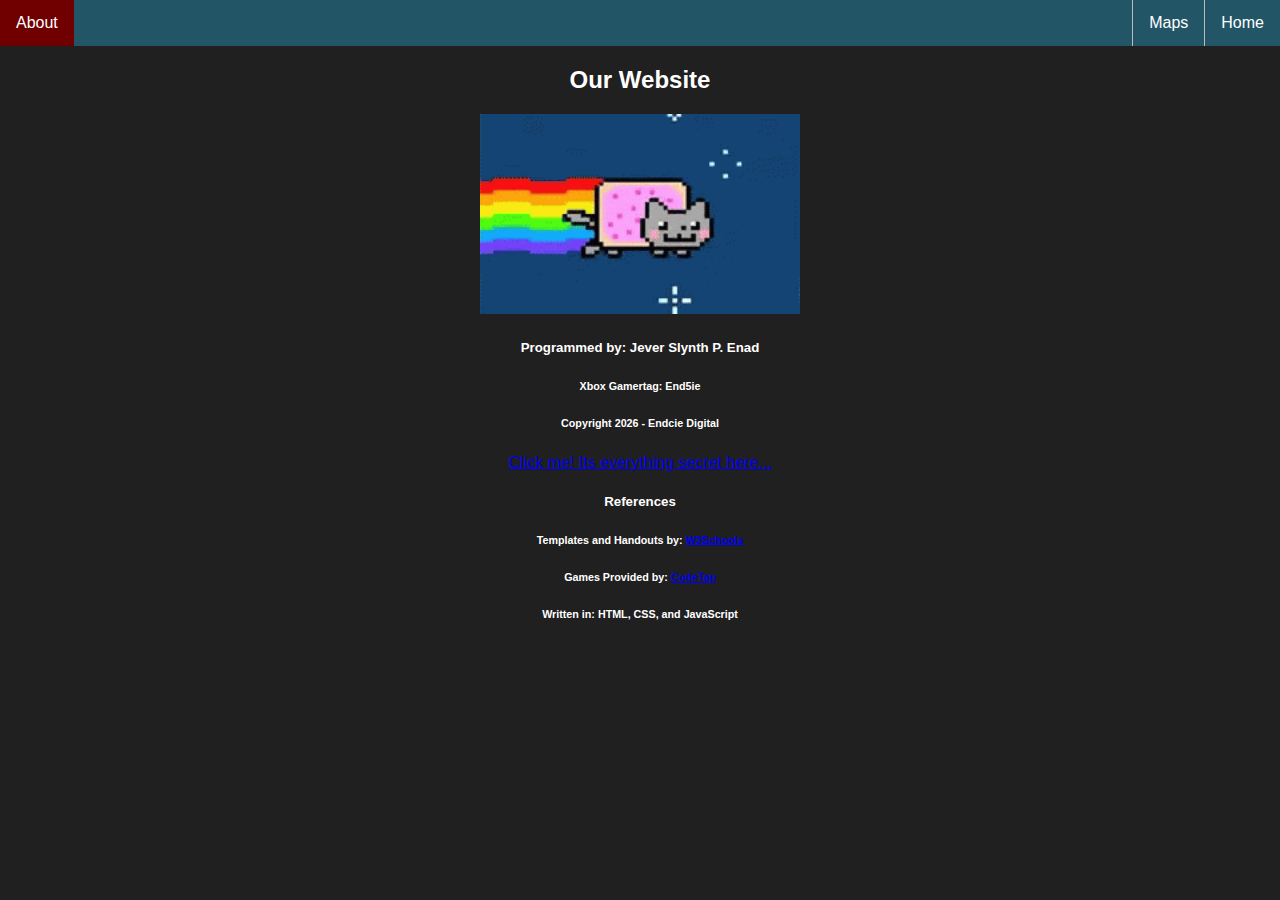
<file: about.html>
<!DOCTYPE html>
<html>
<head>
 <meta name="viewport" content="width=device-width, initial-scale=1.0">
 <link rel="stylesheet" href="styles/body.css">
 <link rel="stylesheet" href="styles/modal.css">
 <title>About - Endcie Digital</title>
</head>
<body>
 
<div id="main-content">
<div class="navbar">
  <a onclick="location.href='index.html'">Home</a>
  <a id="openDialog1">Maps</a>
     <button class="dropbtn" id="open-drawer">About</button>
     <div class="hub-overlay" id="nav-overlay"></div>
     <div id="nav-drawer" class="drawer">
       <button class="nav-close" id="close-drawer">X</button>
       <a onclick="location.href='index.html'">Home</a>
       <a onclick="location.href='articles.html'">Almanac</a>
       <a onclick="location.href='games.html'">Games</a>
       <a onclick="location.href='calendar.html'">Calendar</a>
       <a onclick="location.href='about.html'">About</a>
    </div>
 </div>
  
 <center>
  <h2>Our Website</h2>
  <img src="images/nyan-cat.gif" alt="nyan_cat" style="width:320px;height:200px;">
  <h5>Programmed by: Jever Slynth P. Enad</h5>
  <h6>Xbox Gamertag: End5ie</h6>
  <h6>Copyright 2026 - Endcie Digital</h6>
  <a href="#" id="openDialog2">Click me! Its everything secret here...</a>
  <h5>References</h5>
  <h6>Templates and Handouts by: <a href="https://w3schools.com">W3Schools</a></h6>
  <h6>Games Provided by: <a href="https://codetap.org">CodeTap</a></h6>
  <h6>Written in: HTML, CSS, and JavaScript</h6>
  </center>

<div class="overlay" id="dialog1" style="display:none">
  <div class="info-content" style="height:150px;">
    <h3>Leaving to Google Maps</h3>
    <p style="font-size:15px">Google Maps will open as a Web. You can go back anytime.</p>
    <center>
  <button class="button button1" onclick="window.open('https://www.google.com/maps'), location.href='about.html'">Continue</button>
  <button class="button button1" id="closeDialog1">Back</button>
    </center>
  </div>
</div>
   
<div class="overlay" id="dialog2">
  <div class="info-content" style="height:225px;">
    <h3>Caution: Unauthorized Links</h3>
    <p>The link you clicked is not affiliated by Endcie Digital or UpDesktop Publishing. Continue anyway?</p>
    <p>Link: https://youtu.be/dQw4w9WgXcQ?si=2C1ZqNWRHN_AVzMy</p>
    <p></p>
    <center>
  <button class="button button1" onclick="window.open('https://youtu.be/dQw4w9WgXcQ?si=2C1ZqNWRHN_AVzMy'), location.href='about.html'">Yes</button>
  <button class="button button1" id="closeDialog2">No</button>
    </center>
  </div>
</div>

<div class="disconnection" id="disconnect-screen">
        <div class="offline-content">
            <h3>You're offline</h3>
            <h6>Please try again later</h6>
        </div>
    </div>
   
<script type="text/javascript" src="scripts/modal.js"></script>
<script src="scripts/disconnection.js"></script>
<script type="text/javascript" src="scripts/drawer.js"></script>


</body></html>
</file>
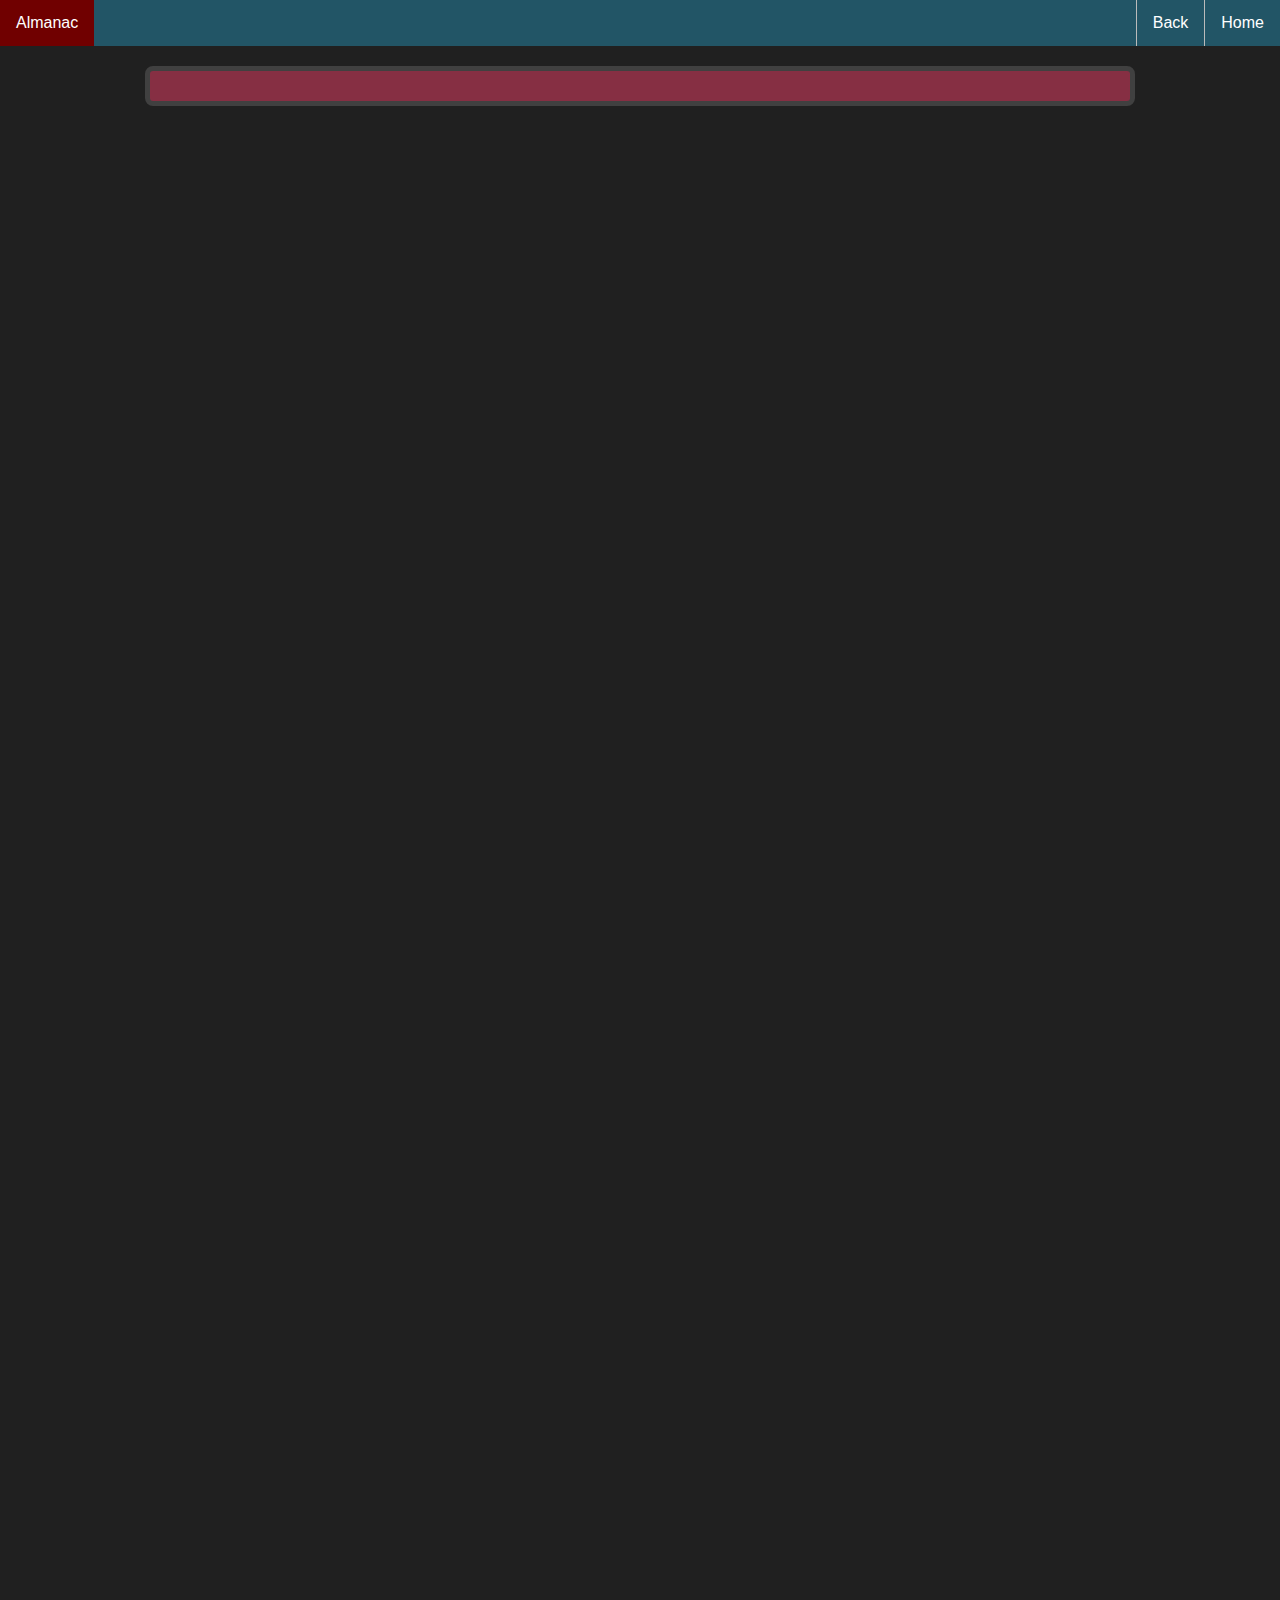
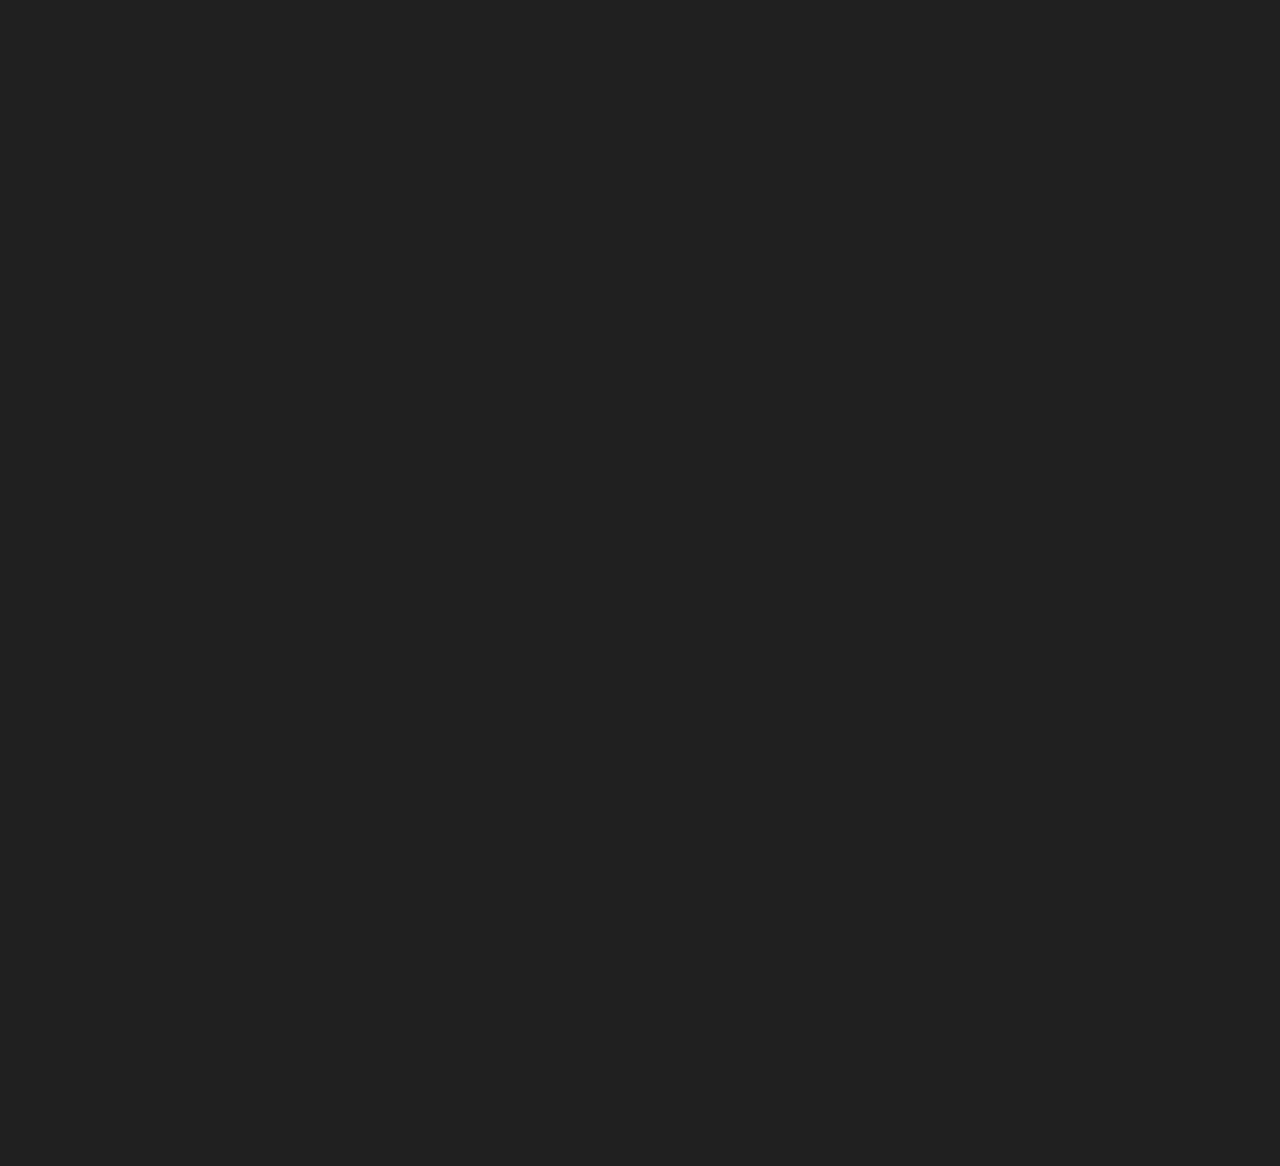
<file: almanac1.html>
<!DOCTYPE html>
<html>
<head>
  <meta name="viewport" content="width=device-width, initial-scale=1.0">
  <link rel="stylesheet" href="styles/body.css">
  <link rel="stylesheet" href="styles/news.css">
  <title>Climate Change - Endcie Digital</title>
</head>
<body>
  
<div id="main-content">
<div class="navbar">
  <a onclick="location.href='index.html'">Home</a>
  <a onclick="location.href='articles.html'">Back</a>
     <button class="dropbtn" id="open-drawer">Almanac</button>
     <div class="hub-overlay" id="nav-overlay"></div>
     <div id="nav-drawer" class="drawer">
       <button class="nav-close" id="close-drawer">X</button>
       <a onclick="location.href='index.html'">Home</a>
       <a onclick="location.href='articles.html'">Almanac</a>
       <a onclick="location.href='games.html'">Games</a>
       <a onclick="location.href='calendar.html'">Calendar</a>
       <a onclick="location.href='about.html'">About</a>
    </div>
 </div>

 <div class="content">
   <div class="read">

   </div>
 </div>

    <div class="disconnection" id="disconnect-screen">
       <div class="offline-content">
            <h3>You're offline</h3>
            <h6>Almanacs must be online.</h6>
            <h6>Please try again later</h6>
        </div>
    </div>
     
<script src="scripts/disconnection.js"></script>
<script type="text/javascript" src="scripts/drawer.js"></script>
  
</body></html>
</file>
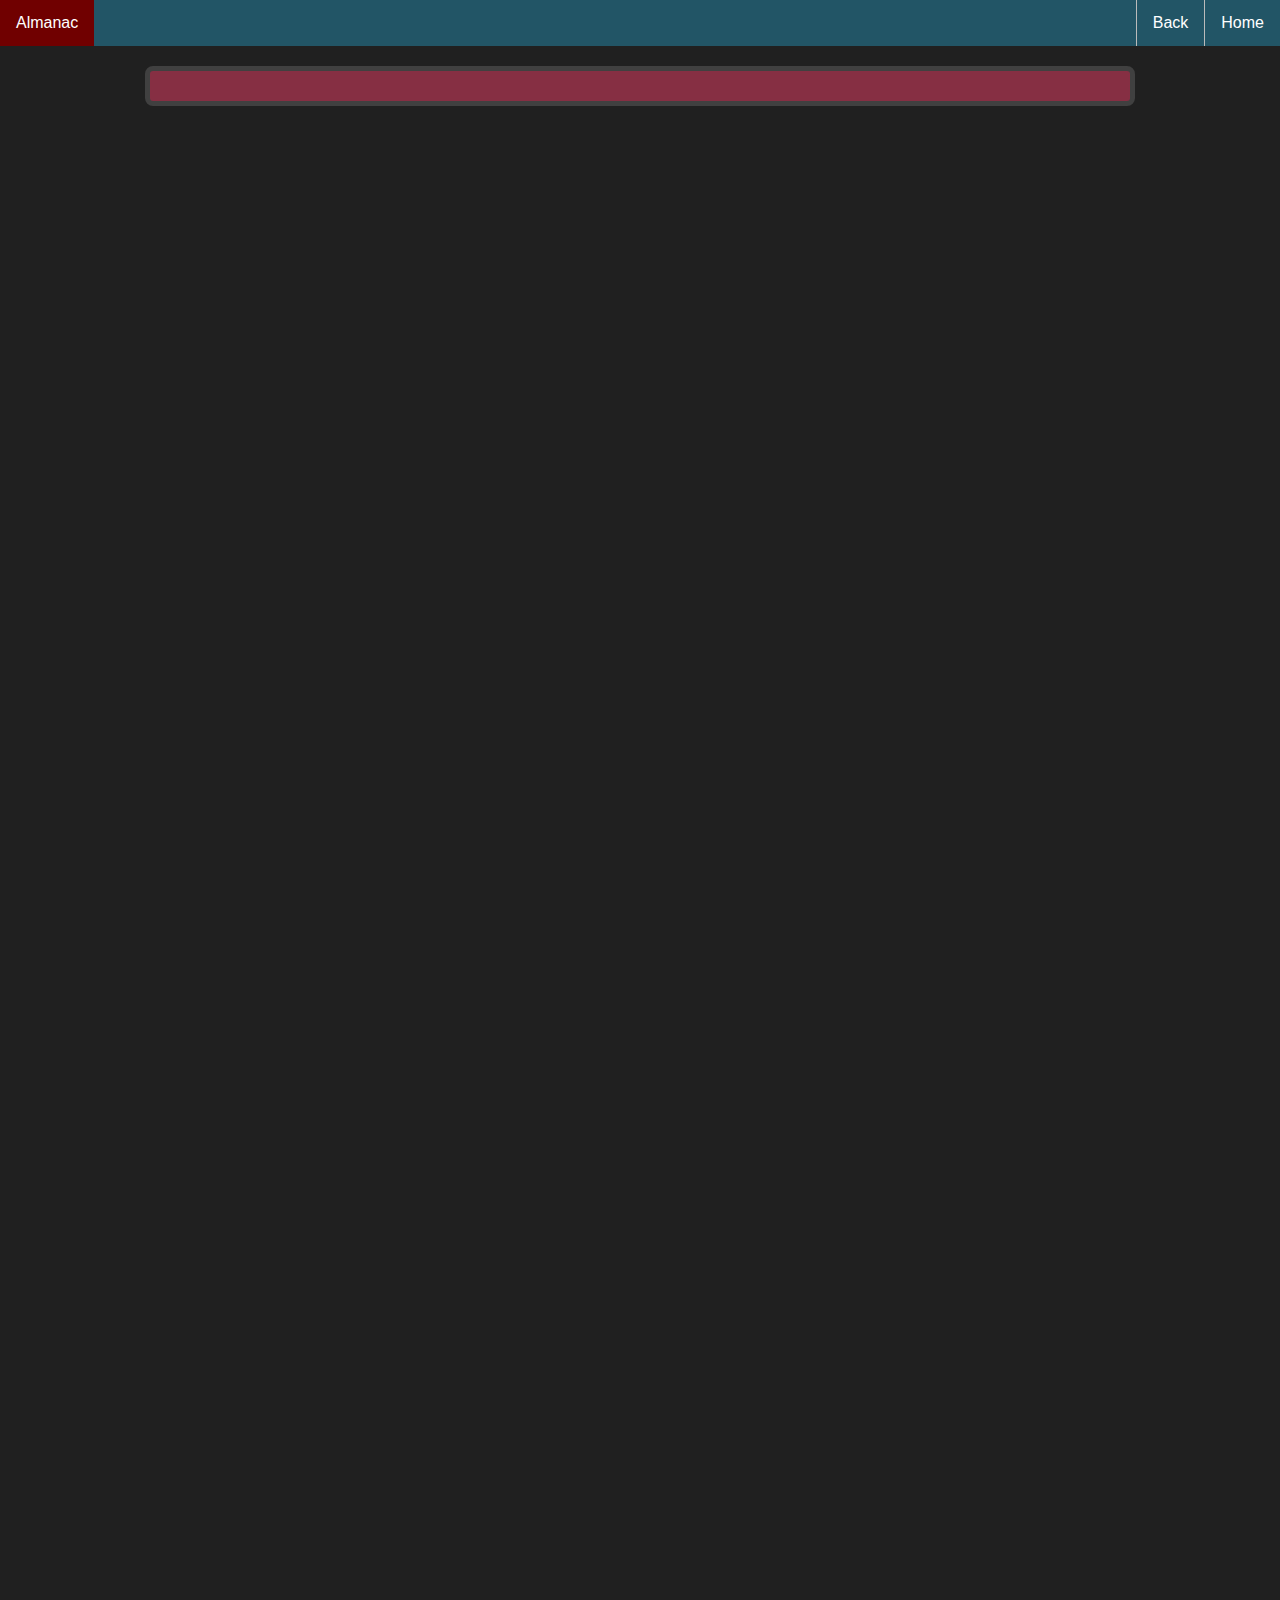
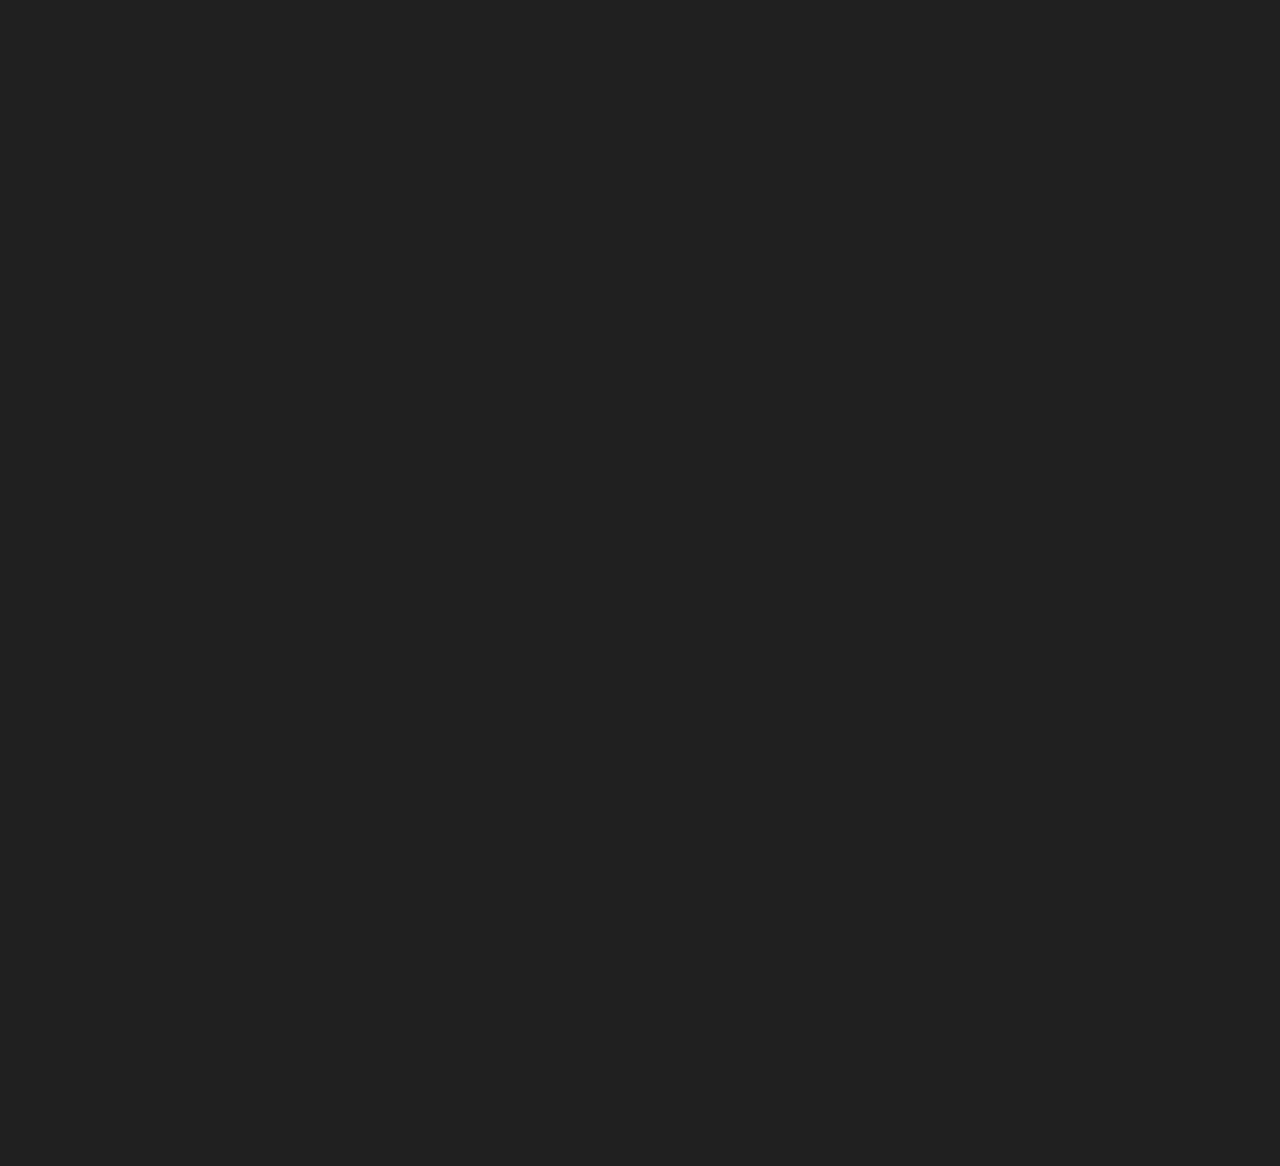
<file: almanac2.html>
<!DOCTYPE html>
<html>
<head>
  <meta name="viewport" content="width=device-width, initial-scale=1.0">
  <link rel="stylesheet" href="styles/body.css">
  <link rel="stylesheet" href="styles/news.css">
  <title>Blue Screen Error (BSOD) - Endcie Digital</title>
</head>
<body>
  
<div id="main-content">
<div class="navbar">
  <a onclick="location.href='index.html'">Home</a>
  <a onclick="location.href='articles.html'">Back</a>
     <button class="dropbtn" id="open-drawer">Almanac</button>
     <div class="hub-overlay" id="nav-overlay"></div>
     <div id="nav-drawer" class="drawer">
       <button class="nav-close" id="close-drawer">X</button>
       <a onclick="location.href='index.html'">Home</a>
       <a onclick="location.href='articles.html'">Almanac</a>
       <a onclick="location.href='games.html'">Games</a>
       <a onclick="location.href='calendar.html'">Calendar</a>
       <a onclick="location.href='about.html'">About</a>
    </div>
 </div>

 <div class="content">
   <div class="read">

   </div>
 </div>
 
    <div class="disconnection" id="disconnect-screen">
       <div class="offline-content">
            <h3>You're offline</h3>
            <h6>Almanacs must be online.</h6>
            <h6>Please try again later</h6>
        </div>
    </div>
     
<script src="scripts/disconnection.js"></script>
<script type="text/javascript" src="scripts/drawer.js"></script>
  
</body></html>
</file>
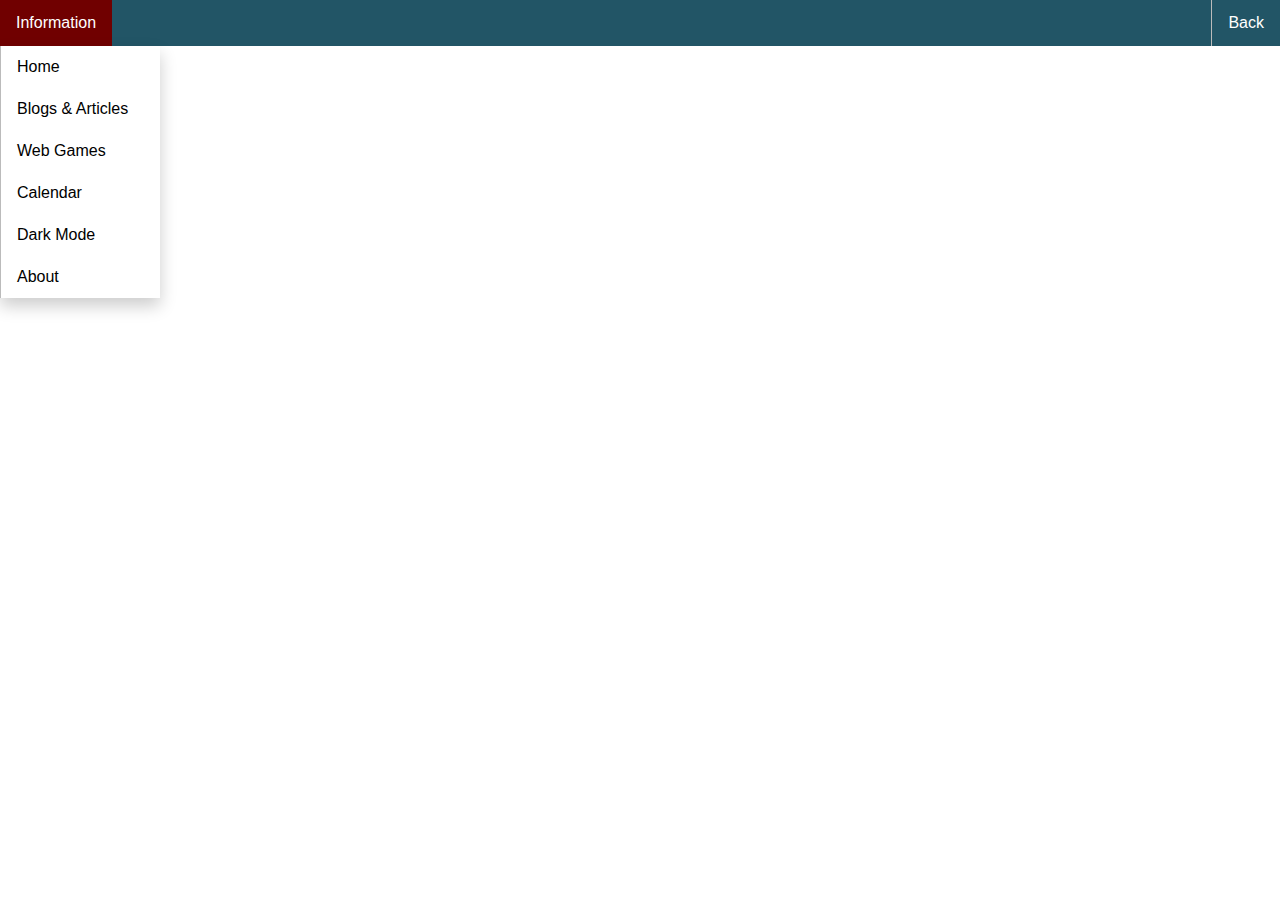
<file: blog1.html>
<!DOCTYPE html>
<html>
<head>
  <meta name="viewport" content="width=device-width, initial-scale=1.0">
  <link rel="stylesheet" href="styles/navbar.css">
  <title>Cebu - EnadSys Tab</title>
</head>
<body>
  
<div id="main-content">
<div class="navbar">
  <a href="article.html">Back</a>
   <div class="dropdown">
     <button class="dropbtn">Information<i class="fa fa-caret-down"></i></button>
     <div class="dropdown-content">
       <a href="index.html">Home</a>
       <a href="article.html">Blogs & Articles</a>
       <a href="webgames.html">Web Games</a>
       <a href="calendar.html">Calendar</a>
       <a id="theme-toggle">Dark Mode</a>
       <a href="secret.html">About</a>
     </div>
   </div>
 </div>

    <div class="disconnect-screen" id="disconnect-screen">
       <div class="offline-content">
            <h3>You're offline</h3>
            <h6>Blogs and Articles requires stable internet connection.</h6>
            <h6>Please try again later</h6>
        </div>
    </div>
     
     <script src="scripts/disconnection.js"></script>
</body></html>
</file>
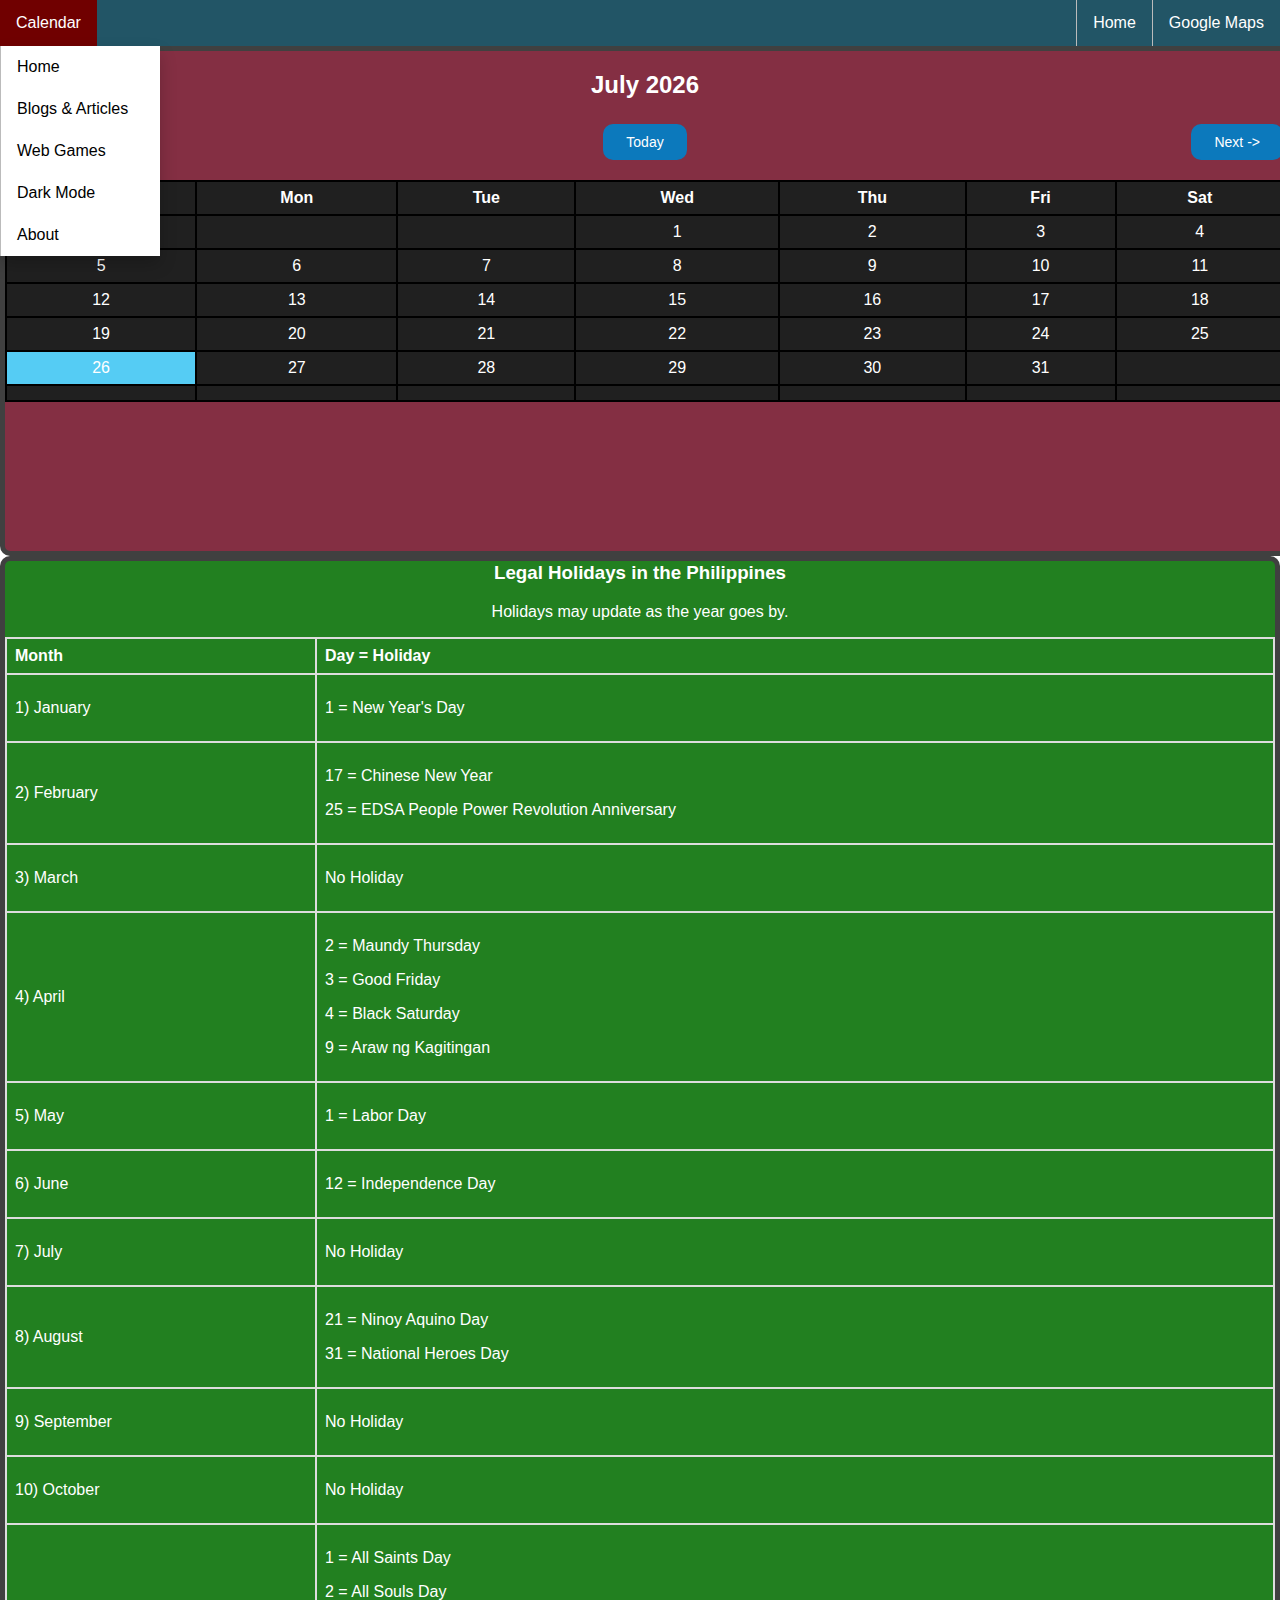
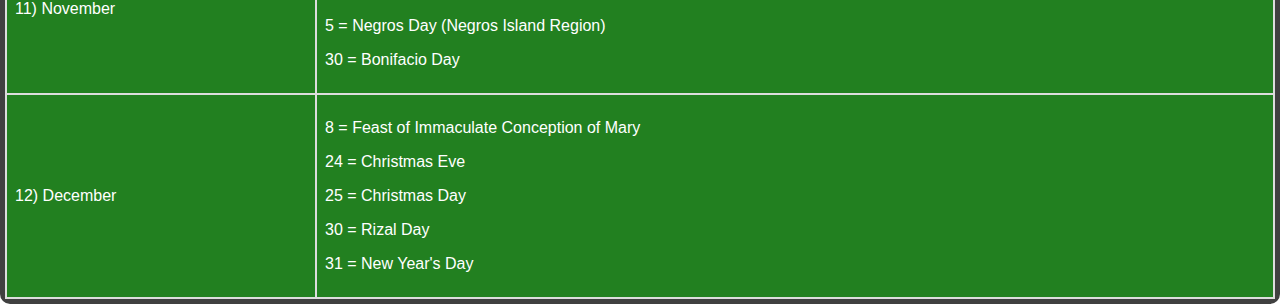
<file: calendar.html>
<!DOCTYPE html>
<html>
<head>
  <meta name="viewport" content="width=device-width, initial-scale=1.0">
  <link rel="stylesheet" href="styles/navbar.css">
  <link rel="stylesheet" href="styles/modal.css">
  <link rel="stylesheet" href="styles/calendar.css">
  <title>Calendar - EnadSys Tab</title>
</head>
<body>

  <div id="main-content">
 <div class="navbar">
  <a href="#" id="openDialog1">Google Maps</a>
   <a href="index.html">Home</a>
   <div class="dropdown">
     <button class="dropbtn">Calendar<i class="fa fa-caret-down"></i></button>
     <div class="dropdown-content">
      <a href="index.html">Home</a>
       <a href="article.html">Blogs & Articles</a>
       <a href="webgames.html">Web Games</a>
       <a id="theme-toggle">Dark Mode</a>
       <a href="secret.html">About</a>
     </div>
   </div>
 </div>

<div class="calendar-container">
  <center><h2 id="currentMonthYear"></h2></center>
    <div class="calendar-header">
        <button class="day-button" id="prevMonth"><- Prev</button>
        <center><button class="day-button" onclick="location.href='calendar.html'">Today</button></center>
        <button class="day-button" id="nextMonth">Next -></button>
    </div>
    <table class="calendar-grid">
        <thead>
            <tr>
                <th>Sun</th>
                <th>Mon</th>
                <th>Tue</th>
                <th>Wed</th>
                <th>Thu</th>
                <th>Fri</th>
                <th>Sat</th>
            </tr>
        </thead>
        <tbody id="calendarBody">
        </tbody>
    </table>
</div>
  
  <div class="holiday">
    <h3>Legal Holidays in the Philippines</h3>
    <p>Holidays may update as the year goes by.</p>
  <table>
  <thead>
    <tr>
      <th>Month</th>
      <th>Day = Holiday</th>
    </tr>
  </thead>
    
  <tbody>
    <tr>
      <td>1) January</td>
      <td>
        <p>1 = New Year's Day</p>
      </td>
    </tr>
    
    <tr>
      <td>2) February</td>
      <td>
        <p>17 = Chinese New Year</p>
        <p>25 = EDSA People Power Revolution Anniversary</p>
      </td>
    </tr>
    
    <tr>
      <td>3) March</td>
      <td>
        <p>No Holiday</p>
      </td>
    </tr>
    
    <tr>
      <td>4) April</td>
      <td>
        <p>2 = Maundy Thursday</p>
        <p>3 = Good Friday</p>
        <p>4 = Black Saturday</p>
        <p>9 = Araw ng Kagitingan</p>
      </td>
    </tr>
    
    <tr>
      <td>5) May</td>
      <td>
        <p>1 = Labor Day</p>
      </td>
    </tr>
    
    <tr>
      <td>6) June</td>
      <td>
        <p>12 = Independence Day</p>
      </td>
    </tr>
    
    <tr>
      <td>7) July</td>
      <td>
        <p>No Holiday</p>
      </td>
    </tr>
    
    <tr>
      <td>8) August</td>
      <td>
        <p>21 = Ninoy Aquino Day</p>
        <p>31 = National Heroes Day</p>
      </td>
      
      <tr>
      <td>9) September</td>
      <td>
        <p>No Holiday</p>
      </td>
    </tr>
      
      <tr>
      <td>10) October</td>
      <td>
        <p>No Holiday</p>
      </td>
    </tr>
      
      <tr>
      <td>11) November</td>
      <td>
        <p>1 = All Saints Day</p>
        <p>2 = All Souls Day</p>
        <p>5 = Negros Day (Negros Island Region)</p>
        <p>30 = Bonifacio Day</p>
      </td>
    </tr>
      
      <tr>
      <td>12) December</td>
      <td>
        <p>8 = Feast of Immaculate Conception of Mary</p>
        <p>24 = Christmas Eve</p>
        <p>25 = Christmas Day</p>
        <p>30 = Rizal Day</p>
        <p>31 = New Year's Day</p>
      </td>
    </tr>
  </tbody>
  
</table>
  </div>
  
<div class="overlay" id="dialog1" style="display:none">
  <div class="info-content" style="height:150px;">
    <h3>Leaving to Google Maps</h3>
    <p>Google Maps will open as a Web. You can go back anytime.</p>
    <center>
  <button class="button button1" onclick="window.open('https://www.google.com/maps')">Continue</button>
  <button class="button button1" id="closeDialog1">Back</button>
    </center>
  </div>
</div>

<div class="disconnect-screen" id="disconnect-screen">
        <div class="offline-content">
            <h3>You're offline</h3>
            <h6>Please try again later</h6>
        </div>
    </div>
    
<script type="text/javascript" src="scripts/calendar.js"></script>
<script type="text/javascript" src="scripts/modal.js"></script>
<script src="scripts/disconnection.js"></script>

</body></html>
</file>
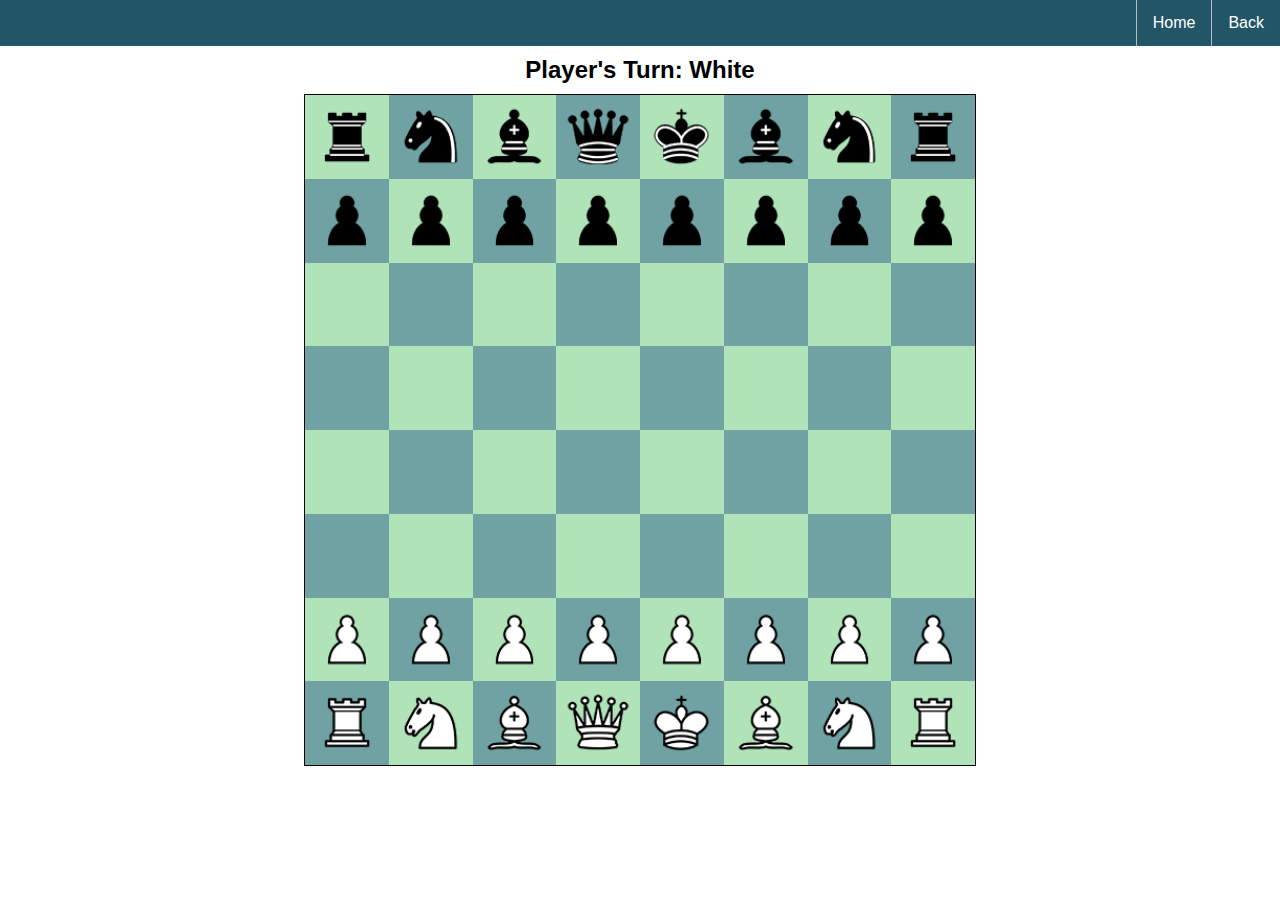
<file: game1.html>
<!DOCTYPE html>
<html>
<head>
  <meta name="viewport" content="width=device-width, initial-scale=1.0">
  <link rel="stylesheet" href="styles/navbar.css">
  <link rel="stylesheet" href="game1.css">
  <title>Chess - EnadSys Tab</title>
</head>
  
<div id="main-content">
 <div class="navbar">
  <a href="webgames.html">Back</a>
  <a href="index.html">Home</a>
   <div class="dropdown">
     </div>
   </div>

<body onload="setup();">
	<div class="container">
		<p id="turnInfo">Player's Turn: <b>White</b></p>
		<section id="board">
			<div class="overlay" id="promotionMessage">
				<div class="overlay-inner">
					<span class="overlay-title">Promotion!</span>
					<p class="overlay-text" id="alertText"></p>
					<ul id="promotionList" class="white">
						<li><a href="#" class="promotion-button queen" onclick="promote('queen');"></a></li>
						<li><a href="#" class="promotion-button castle" onclick="promote('castle');"></a></li>
						<li><a href="#" class="promotion-button bishop" onclick="promote('bishop');"></a></li>
						<li><a href="#" class="promotion-button knight" onclick="promote('knight');"></a></li>
					</ul>
				</div>
			</div>
			<div class="overlay" id="errorMessage">
				<div class="overlay-inner">
					<span class="overlay-title">Game Info</span>
					<p class="overlay-text" id="errorText"></p>
					<a href="#" class="overlay-button" onclick="closeError();">Close</a>
				</div>
			</div>
			<div class="overlay" id="endMessage">
				<div class="overlay-inner">
					<span class="overlay-title">Game Over!</span>
					<p class="overlay-text" id="endText"></p>
					<a href="#" class="overlay-button" onclick="newGame();">New Game</a>
				</div>
			</div>
		</section>
	</div>
      
    <div class="disconnect-screen" id="disconnect-screen">
       <div class="offline-content">
            <h3>You're offline</h3>
            <h6>Games must be played online.</h6>
            <h6>Please try again later</h6>
        </div>
    </div>
  
<script type="text/javascript" src="game1.js"></script>
<script src="scripts/disconnection.js"></script>
</body>
</html>
</file>
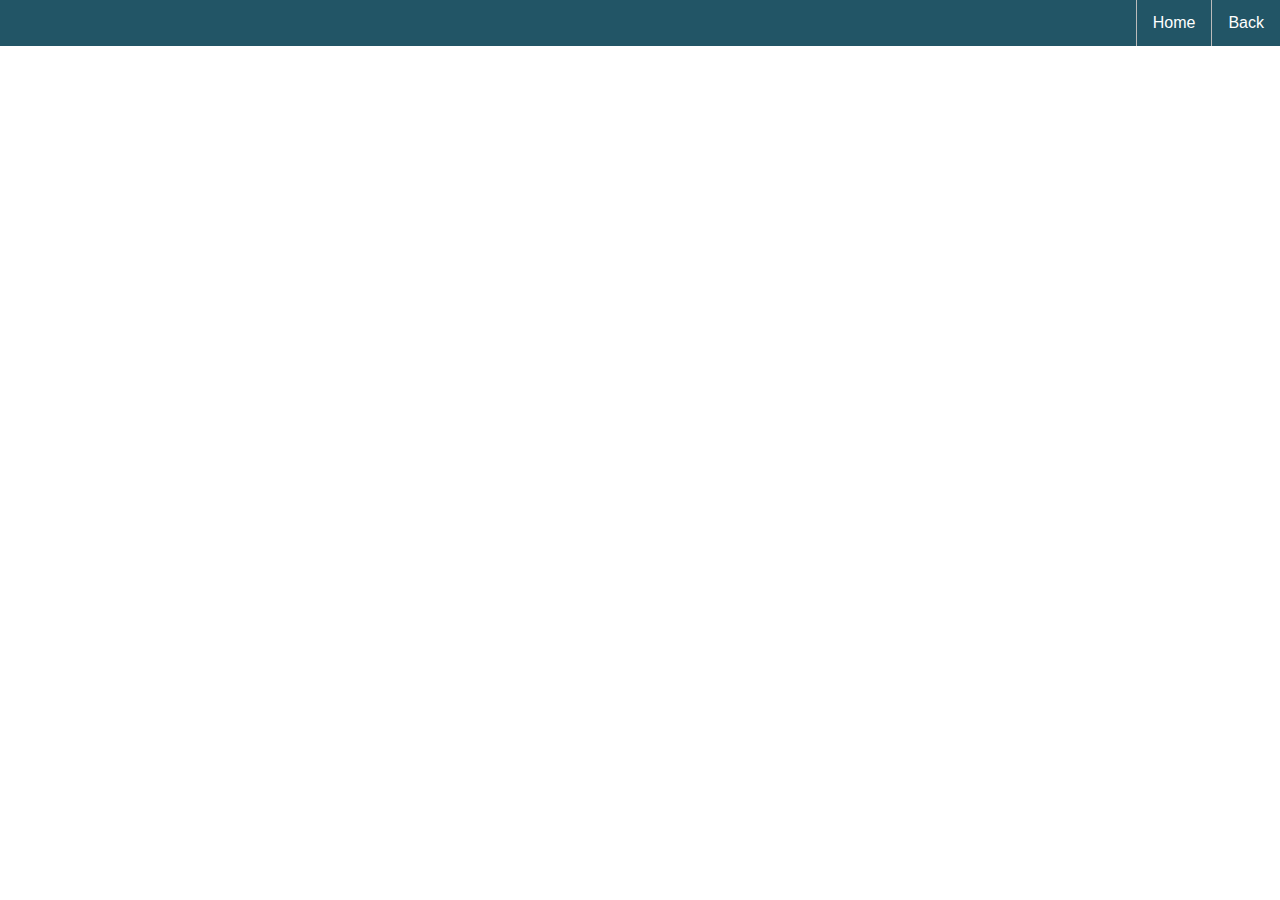
<file: game2.html>
<!DOCTYPE html>
<html>
<head>
  <meta name="viewport" content="width=device-width, initial-scale=1.0">
  <link rel="stylesheet" href="styles/navbar.css">
  <link rel="stylesheet" href="styles/home.css">
  <title>Snake - EnadSys Tab</title>
</head>
<body>
  
<div id="main-content">
 <div class="navbar">
  <a href="webgames.html">Back</a>
  <a href="index.html">Home</a>
     </div>
   </div>

    <div class="disconnect-screen" id="disconnect-screen">
       <div class="offline-content">
            <h3>You're offline</h3>
            <h6>Games must be played online.</h6>
            <h6>Please try again later</h6>
        </div>
    </div>
  
<script src="scripts/disconnection.js"></script>
</body>
</html>
</file>
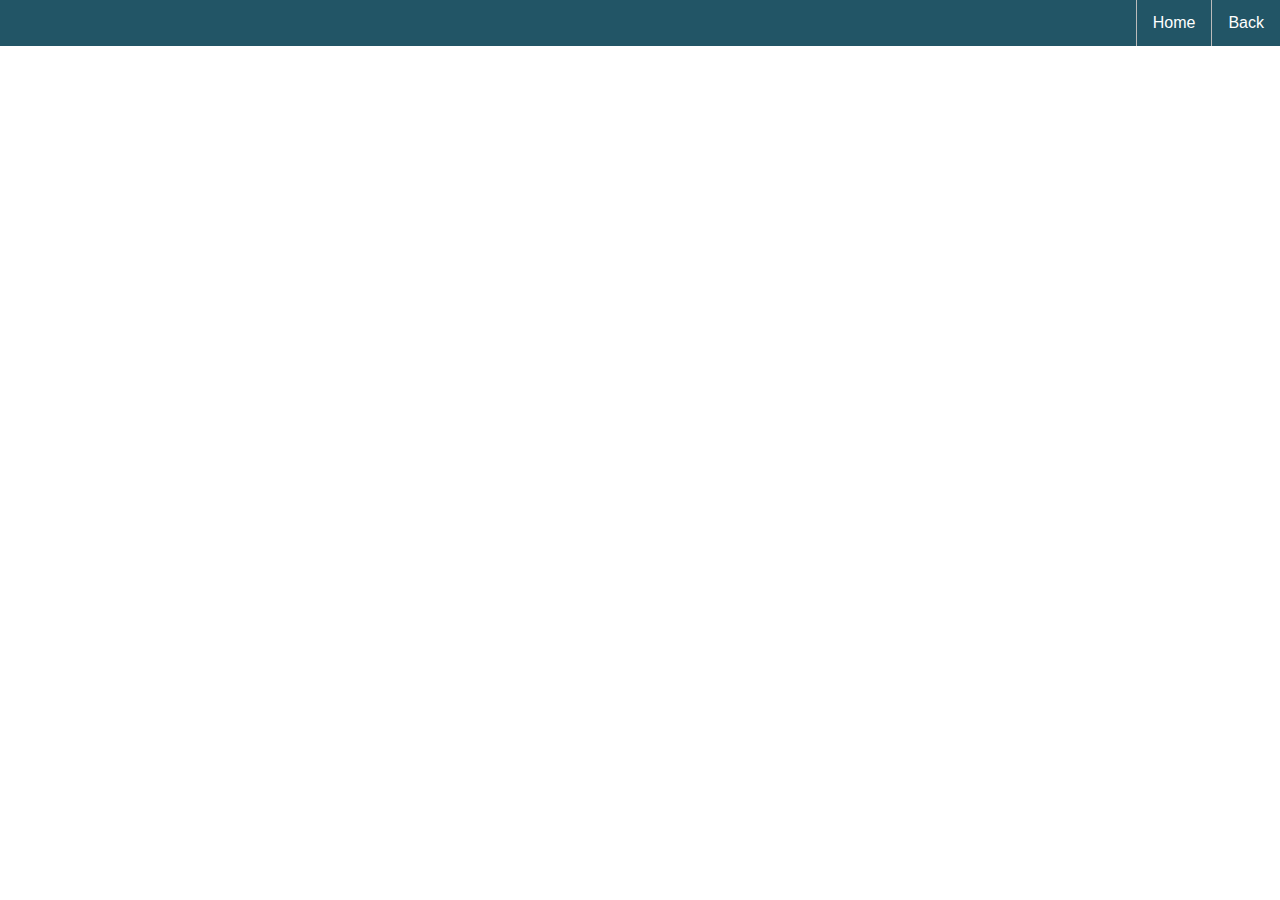
<file: game3.html>
<!DOCTYPE html>
<html>
<head>
  <meta name="viewport" content="width=device-width, initial-scale=1.0">
  <link rel="stylesheet" href="styles/navbar.css">
  <link rel="stylesheet" href="styles/home.css">
  <title>Minesweeper - EnadSys Tab</title>
</head>
<body>
  
<div id="main-content">
 <div class="navbar">
  <a href="webgames.html">Back</a>
  <a href="index.html">Home</a>
     </div>
   </div>

    <div class="disconnect-screen" id="disconnect-screen">
       <div class="offline-content">
            <h3>You're offline</h3>
            <h6>Games must be played online.</h6>
            <h6>Please try again later</h6>
        </div>
    </div>
  
<script src="scripts/disconnection.js"></script>
</body>
</html>
</file>
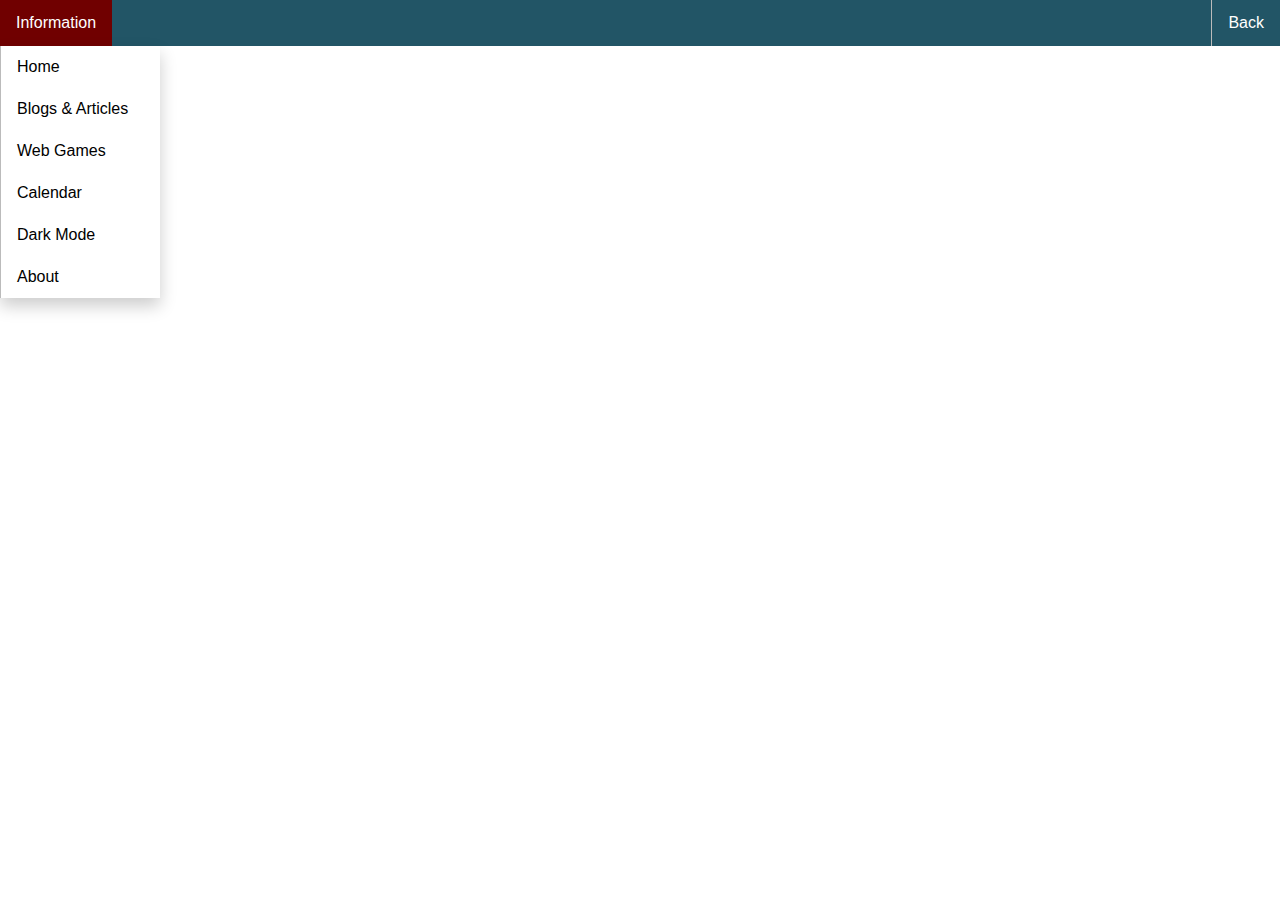
<file: news1.html>
<!DOCTYPE html>
<html>
<head>
  <meta name="viewport" content="width=device-width, initial-scale=1.0">
  <link rel="stylesheet" href="styles/navbar.css">
  <title>Climate Change - EnadSys Tab</title>
</head>
<body>
  
<div id="main-content">
<div class="navbar">
  <a onclick="location.href='article.html'">Back</a>
   <div class="dropdown">
     <button class="dropbtn">Information<i class="fa fa-caret-down"></i></button>
     <div class="dropdown-content">
       <a onclick="location.href='index.html'">Home</a>
       <a onclick="location.href='article.html'">Blogs & Articles</a>
       <a onclick="location.href='webgames.html'">Web Games</a>
       <a onclick="location.href='calendar.html'">Calendar</a>
       <a id="theme-toggle">Dark Mode</a>
       <a onclick="location.href='secret.html'">About</a>
     </div>
   </div>
 </div>

    <div class="disconnect-screen" id="disconnect-screen">
       <div class="offline-content">
            <h3>You're offline</h3>
            <h6>Blogs and Articles requires stable internet connection.</h6>
            <h6>Please try again later</h6>
        </div>
    </div>
     
     <script src="scripts/disconnection.js"></script>
</body></html>
</file>
<file: styles/body.css>
body {
    margin: 0;
    height: 100%;
    font-family:'Segoe UI', Tahoma, Geneva, Verdana, sans-serif;
    background-color: #202020;
    color: #ffffff;
}

body.no-scroll {
    overflow: hidden;
    height: 100vh;
}

.main-content {
    padding: 20px;
    text-align: center;
    cursor: pointer;
}

.content {
    min-height: 300vh;
}

.navbar {
    position: sticky;
    top: 0;
    overflow: hidden;
    z-index: 1000;
    background-color: #256;
    font-family: 'Segoe UI', Tahoma, Geneva, Verdana, sans-serif;
}

.navbar a {
    float: right;
    font-size: 16px;
    color: white;
    text-align: center;
    padding: 14px 16px;
    text-decoration: none;
    border-left: 1px solid #bbbbbb;
}

.dropbtn {
    float: left;
    overflow: hidden;
    font-size: 16px;
    border: none;
    outline: none;
    color: white;
    padding: 14px 16px;
    text-decoration: none;
    background-color: #8b1500;
    font-family: inherit;
    position: absolute;
    margin: 0;
}

.navbar a:hover, .dropbtn:hover {
    background-color: #700000;
}

body.nav-open {
    overflow: hidden;
}

.drawer {
    position: fixed;
    left: -300px;
    top: 0;
    width: 260px;
    height: 100%;
    border: 3px solid #ffffff;
    border-radius: 10px;
    background-color: #202020;
    transition: 0.2s ease;
    z-index: 1000;
    display: flex;
    flex-direction: column;
    text-align-last: left;
}

.hub-overlay {
    position: fixed;
    top: 0;
    right: 0;
    width: 100%;
    height: 100%;
    background-color: rgba(0, 0, 0, 0.3);
    display: none;
    z-index: 999;
}

.nav-open .drawer {
    left: 0;
}

.nav-open .hub-overlay {
    display: block;
}

.nav-close {
    background-color: #303030;
    color: #ffffff;
    padding: 15px 25px;
    text-align: center;
    text-decoration: none;
    display: inline-block;
    font-family: inherit;
    width: 60px;
    margin: 4px 2px;
    box-shadow: 0 3px #303030;
}

.button {
    display: inline-block;
    color: white;
    padding: 15px 25px;
    text-align: center;
    text-decoration: none;
    font-family: inherit;
    font-size: 16px;
    margin: 4px 2px;
    border: none;
    box-shadow: 0 3px #303030;
 }

.button:hover {
    box-shadow: 0 0 0 3px rgba(180, 180, 180, 0.5);
    outline: none;
}
.button:active {
    box-shadow: 0 0px #202;
    transform: translateY(3px);
}

.nav-close:hover {
    box-shadow: 0 0 0 3px rgba(256, 256, 256, 0.5);
    outline: none;
}

.nav-close:active {
    box-shadow: 0 0px #fff;
    transform: translateY(3px);
}

.button-info {
    background-color: brown;
    border-radius: 8px;
    color: white;
    padding: 10px 5px;
    text-align: center;
    text-decoration: none;
    float: center;
    display: inline block;
    font-size: 18px;
    margin: 4px 2px;
}

.button1 {
  background-color: #0c79ac; 
  border-radius: 8px;
}

.button2 {
  background-color: #83035c; 
  border-radius: 8px;
}

.disconnection {
    display: none; 
    position: fixed; 
    z-index: 1000;
    left: 0;
    top: 0;
    color: #ffffff;
    width: 100%; 
    height: 100%; 
    background-color: #202020;
    text-align: center;
}

.disconnection.no-scroll {
    overflow: hidden;
    height: 100vh;
}

.offline-content {
    position: relative;
    top: 50%;
    transform: translateY(-50%);
    padding: 20px;
}

.disconnection.visible {
    display: block;
}
</file>
<file: styles/modal.css>
.update-modal.dark-mode {
    --bg-color: #202020;
    --text-color: #ffffff;
}

.overlay {
    display: none;
    position: fixed;
    top: 0;
    left: 0;
    width: 100%;
    height: 100%;
    background: rgba(0, 0, 0, 0.5);
    overflow-y: auto;
    z-index: 1000;
}

.info-content {
    background-color: var(--bg-color);
    color: var(--text-color);
    justify-content: center;
    align-items: center;
    margin: 20px auto;
    border: 1px solid #fff;
    padding: 10px;
    width: 100vw;
    height: 100vh;
    max-width: 450px;
    max-height: 100%;
    border-radius: 7px;
}

h3 {
    margin-top: 1px;
}

.close-dialog {
    border: 30px;
    color: rgb(255, 255, 255);
    background-color: #0c79ac;
    border-radius: 8px;
    padding: 15px 30px;
    text-align: center;
    text-decoration: none;
    display: inline-block;
    font-family: inherit;
    font-size: 16px;
    margin: 3px 6px;
    cursor: pointer;
}
</file>
<file: styles/news.css>
:root {
   --bg-color: #ffffff;
   --text-color: #000000;
}

.read {
   margin: 20px auto;
   width: 80%;
   max-width: 950px;
   padding: 15px;
   text-align: center;
   border: 5px solid rgb(64, 64, 64);
   border-radius: 8px;
   background-color: rgb(134, 47, 67);
   color: #ffffff;
}

.read > h2, .web {
   margin: 15px auto;
   padding: 4px;
}

.image-container {
   position: relative;
   max-width: 1208px;
   max-height: 230px;
   border: 1px solid black;
   display: flex;
   justify-content: center;
   align-items: center;
   border-radius: 8px;
}

.image-container img {
   background-color: #000000;
   max-width: 100%;
   max-height: 100%;
   object-fit: fill;
   border-radius: 8px;
}

.web.dark-mode {
   --bg-color: #202020;
   --text-color: #ffffff;
}

.web {
   background-color: var(--bg-color);
   color: var(--text-color);
   border-radius: 5px;
}

.web > h4, p {
   margin: 15px;
   font-size: 80%;
}
</file>
<file: styles/navbar.css>
:root {
    --bg-color: #ffffff;
    --text-color: #000000;
}

body.dark-mode {
    --bg-color: #202020;
    --text-color: #ffffff;
}

body {
    margin: 0;
    font-family:'Segoe UI', Tahoma, Geneva, Verdana, sans-serif;
    background-color: var(--bg-color);
    color: var(--text-color);
    transition: background-color 0.1s;
}

body.no-scroll {
    overflow: hidden;
    height: 100vh;
}

.main-content {
    padding: 20px;
    text-align: center;
}

.navbar {
  overflow: hidden;
  background-color: #256;
  font-family: 'Segoe UI', Tahoma, Geneva, Verdana, sans-serif;
}

.navbar a {
  float: right;
  font-size: 16px;
  color: white;
  text-align: center;
  padding: 14px 16px;
  text-decoration: none;
}

.navbar a {
  border-left: 1px solid #bbbbbb;
}

.dropdown {
  float: left;
  overflow: hidden;
}

.dropdown .dropbtn {
  font-size: 16px;
  border: none;
  outline: none;
  color: white;
  padding: 14px 16px;
  background-color: #8b1500;
  font-family: inherit;
  margin: 0;
}

.navbar a:hover, .dropdown:hover .dropbtn {
  background-color: #700000;
}

.dropdown-content.dark-mode {
    --bg-color: #202020;
    --text-color: #ffffff;
}

.dropdown-content {
  display: none;
  position: absolute;
  background-color: var(--bg-color);
  min-width: 160px;
  box-shadow: 0px 8px 16px 0px rgba(0,0,0,0.2);
  z-index: 1;
}

.dropdown-content a {
  float: none;
  color: var(--text-color);
  padding: 12px 16px;
  text-decoration: none;
  display: block;
  text-align: left;
}

.dropdown-content a:hover {
  background-color: #ddd;
}

.dropdown:hover .dropdown-content {
  display: block;
}

.button {
  border: 30px;
  color: rgb(255, 255, 255);
  padding: 15px 25px;
  text-align: center;
  text-decoration: none;
  display: inline-block;
  font-family: inherit;
  font-size: 16px;
  margin: 4px 2px;
  cursor: pointer;
 }

.button1 {
  background-color: #0c79ac; 
  border-radius: 8px;
}

.button2 {
  background-color: #83035c; 
  border-radius: 8px;
}

.disconnect-screen {
    display: none; 
    position: fixed; 
    z-index: 100;
    left: 0;
    top: 0;
    color: #ffffff;
    width: 100%; 
    height: 100%; 
    background-color: #202020;
    text-align: center;
}

.disconnect-screen.no-scroll {
    overflow: hidden;
    height: 100vh;
}

.offline-content {
    position: relative;
    top: 50%;
    transform: translateY(-50%);
    padding: 20px;
}

.disconnect-screen.visible {
    display: block;
}
</file>
<file: styles/calendar.css>
.container {
  display: grid;
  grid-template-columns: repeat(auto-fit, minmax(250px, 1fr));
  grid-template-rows: 1fr 1fr;
  gap: 1rem;
  height: 10px;
  min-height: 3vh;
  padding: 1rem;
  border-radius: 10px;
}

@media screen and (min-width: 1190px) {
  .container {
    grid-template-columns: 1fr 1fr;
  }
  .calendar-container {
    width: 350px;
    max-width: 100%;
  }
}

@media screen and (min-width: 1190px) {
  .container {
    grid-template-columns: 2fr 2fr;
  }
  .calendar-container {
    width: 100%;
  }
}

.item {
  padding: 10px;
  align-items: center;
  justify-content: center;
  box-sizing: border-box;
}

.calendar-container {
  color: #ffffff;
  border: 5px solid rgb(64, 64, 64);
  border-radius: 10px;
  background-color: rgb(132, 47, 67);
  font-family: 'Segoe UI', Tahoma, Geneva, Verdana, sans-serif;
  height: 500px;
}

.holiday {
   max-width: 200%;
   text-align: center;
   border: 5px solid rgb(64, 64, 64);
   border-radius: 10px;
   background-color: #228020;
   color: #ffffff; 
}

.calendar-header {
    background-color: rgb(132, 47, 67);
    color: #ffffff;
    display: flex;
    justify-content: space-between;
    align-items: center;
    margin-bottom: 15px;
}

.calendar-grid {
  background-color: #202020;
  color: #ffffff;
  width: 100%;
  border-collapse: collapse;
}

.calendar-grid th, .calendar-grid td {
    border: 2px solid #000000;
    padding: 7px;
    text-align: center;
}

.calendar-grid td.today {
    background-color: rgb(85, 204, 244);
}

.day-button {
  border: 30px;
  color: rgb(255, 255, 255);
  background-color: #0c79bc;
  border-radius: 10px;
  padding: 10px 23px;
  text-align: center;
  text-decoration: none;
  display: inline-block;
  font-size: 14px;
  margin: 5px 2px;
 }

table {
  width: 100%;
  border-collapse: collapse;
}

th, td {
  border: 2px solid #ddd;
  padding: 8px;
  text-align: left;
}
</file>
<file: game1.css>
html{
	font-family:'Segoe UI', Tahoma, Geneva, Verdana, sans-serif;
	margin: 0;
    padding: 0;
    height: 100%;
    width: 100%;
    display: flex;
    flex-direction: column;
	    overflow: scroll;
}

*{
	box-sizing: border-box;
}

#turnInfo {
    width: 90vw;
    max-width: 642px;
    margin: 10px auto;
    font-size: 24px;
    font-weight: bold;
    text-align: center;
}

#board {
    display: grid;
    grid-template-columns: repeat(8, 1fr);
    grid-template-rows: repeat(8, 1fr);
    border: 1px solid #000;
    width: 90vw;
    max-width: 672px;
    aspect-ratio: 1 / 1;
    position: relative;
    margin: 10px auto;
}

#board .square {
    background-image: url("pieces.png");
    background-size: 600% 200%;
    width: 100%;
    height: 100%;
    cursor: pointer;
    z-index: 10;
    position: relative;
}

#board .square.empty{
	background-image:none;
}

#board .square.light{
	background-color:#B0E4B8;
}

#board .square.dark{
	background-color:#70A2A3;
}

#board .square.selected{
	box-shadow: 0 0 2px #0000ff, 0 0 4px #0000ff inset;
	z-index:20;
}

#board .square.black-king{
	background-position:0% 100%;
}

#board .square.black-queen{
	background-position:20% 100%;
}

#board .square.black-bishop{
	background-position:40% 100%;
}

#board .square.black-knight{
	background-position:60% 100%;
}

#board .square.black-castle{
	background-position:80% 100%;
}

#board .square.black-pawn{
	background-position:100% 100%;
}

#board .square.white-king{
	background-position:0% 0%;
}

#board .square.white-queen{
	background-position:20% 0%;
}

#board .square.white-bishop{
	background-position:40% 0%;
}

#board .square.white-knight{
	background-position:60% 0%;
}

#board .square.white-castle{
	background-position:80% 0%;
}

#board .square.white-pawn{
	background-position:100% 0%;
}

#board .overlay{
	background-color:rgba(0,0,0,0.6);
	position:absolute;
	height:100%;
	width:100%;
	z-index:0;
	opacity:0;
    -webkit-transition: all .3s ease-out;
    -moz-transition: all .3s ease-out;
    -ms-transition: all .3s ease-out;
    -o-transition: all .3s ease-out;
    transition: all .3s ease-out;
}

#board .overlay.show{
	opacity:1;
	z-index:100;
}

#board .overlay .overlay-inner{
	position:absolute;
	top:0;
	left:0;
	right:0;
	bottom:0;
	margin:auto;
	width:300px;
	height:190px;
	background:#fff;
	border-radius:15px;
	padding:15px;
	box-shadow:0 0 10px rgba(0,0,0,0.3);
	text-align:center;
}

#board .overlay .overlay-title{
	display:block;
	font-weight:bold;
	line-height:32px;
	font-size:20px;
	color: #000;
}

#board .overlay .overlay-text{
	color: #000;
	line-height:22px;
	font-size:16px;
}

#board .overlay .overlay-button{
	display:inline-block;
	line-height:34px;
	padding: 0 12px;
	color:#fff;
	background:#049eff;
	border-radius:5px;
	text-decoration:none;
	margin-top:10px;
}


#board #promotionList{
	margin:0;
	padding:20px 0;
	list-style-type:none;
	text-align:center;
}

#board #promotionList li{
	display:inline-block;
	padding:0 5px;
}

#board #promotionList li a{
	background-image:url("pieces.png");
	background-size:600% 200%;
	width:60px;
	height:60px;
	display:block;
}

#board #promotionList.white li a.queen{
	background-position:20% 0%;
}

#board #promotionList.white li a.castle{
	background-position:80% 0%;
}

#board #promotionList.white li a.bishop{
	background-position:40% 0%;
}

#board #promotionList.white li a.knight{
	background-position:60% 0%;
}

#board #promotionList.black li a.queen{
	background-position:20% 100%;
}

#board #promotionList.black li a.castle{
	background-position:80% 100%;
}

#board #promotionList.black li a.bishop{
	background-position:40% 100%;
}

#board #promotionList.black li a.knight{
	background-position:60% 100%;
}
</file>
<file: styles/home.css>
:root {
  --bg-color: #ffffff;
  --text-color: #000000;
}

.main-ui {
  display: grid;
  grid-template-columns: 1fr;
  grid-template-rows: 1fr 1fr;
  gap: 1em;
  min-height: 5vh;
  padding: 1rem;
  border-radius: 10px;
}

@media screen and (min-width: 500px) {
  .main-ui {
    grid-template-columns: 1fr 1fr;
  }
}

@media screen and (min-width: 750px) {
  .main-ui {
    grid-template-columns: 2fr 1fr;
  }
}

.item {
  padding: 1rem;
  justify-content: center;
  align-items: center;
  justify-content: center;
  box-sizing: border-box;
}

.latest {
grid-row: span 2;
  width: 345px;
  display: inline-block;
  text-align: center;
  border: 5px solid rgb(64, 64, 64);
  border-radius: 10px;
  background-color: #0c79ac;
  color: #ffffff;
}

.welcome {
   text-align: center;
   border: 5px solid rgb(64 64 64);
   border-radius: 10px;
   background-color: #228020;
   font-family: inherit;
   color: #ffffff;
   width: 345px;
}

.calendar-container {
    border: 5px solid rgb(64, 64, 64);
    border-radius: 10px;
    background-color: rgb(132, 47, 67);
    font-family: inherit;
    color: #ffffff;
    width: 345px;
}

.latest > h2, .news {
   margin: 15px auto;
   padding: 4px;
}

.news {
   background-color: var(--bg-color);
   color: var(--text-color);
   border-radius: 5px;
}

.news > h4 {
   margin: 15px;
   font-size: 80%;
}

.image-text {
  position: absolute;
  bottom: 0;
  left: 0;
  background-color: rgba(0, 0, 0, 0.9);
  color: #ffffff;
  padding: 5px 10px;
  font-size: 20px;
  border-bottom-left-radius: 8px;
  border-top-right-radius: 8px;
}

.image-category {
  position: absolute;
  top: 0;
  left: 0;
  background-color: rgba(22, 80, 20, 0.9);
  color: #ffffff;
  padding: 5px 10px;
  font-size: 20px;
  border-top-left-radius: 8px;
  border-bottom-right-radius: 8px;
}

.image-container {
  position: relative;
  max-width: 1208px;
  max-height: 300px;
  border: 1px solid black;
  display: flex;
  justify-content: center;
  align-items: center;
  border-radius: 8px;
}

.image-container img {
  background-color: #000000;
  border-radius: 8px;
  max-width: 100%;
  max-height: 100%;
  object-fit: fill;
}

.calendar-header {
    background-color: rgb(132, 47, 67);
    color: #ffffff;
    display: flex;
    justify-content: space-between;
    align-items: center;
    margin-bottom: 15px;
}

.calendar-grid.dark-mode {
  --bg-color: #202020;
  --text-color: #ffffff;
}

.calendar-grid {
  background-color: var(--bg-color);
  color: var(--text-color);
  width: 100%;
  border-collapse: collapse;
}

.calendar-grid th, .calendar-grid td {
    border: 2px solid #000000;
    padding: 7px;
    text-align: center;
}

.calendar-grid td.today {
    background-color: rgb(85, 204, 244);
}

table {
  width: 100%;
  border-collapse: collapse;
}

th, td {
  border: 2px solid #ddd;
  padding: 8px;
  text-align: left;
}
</file>
